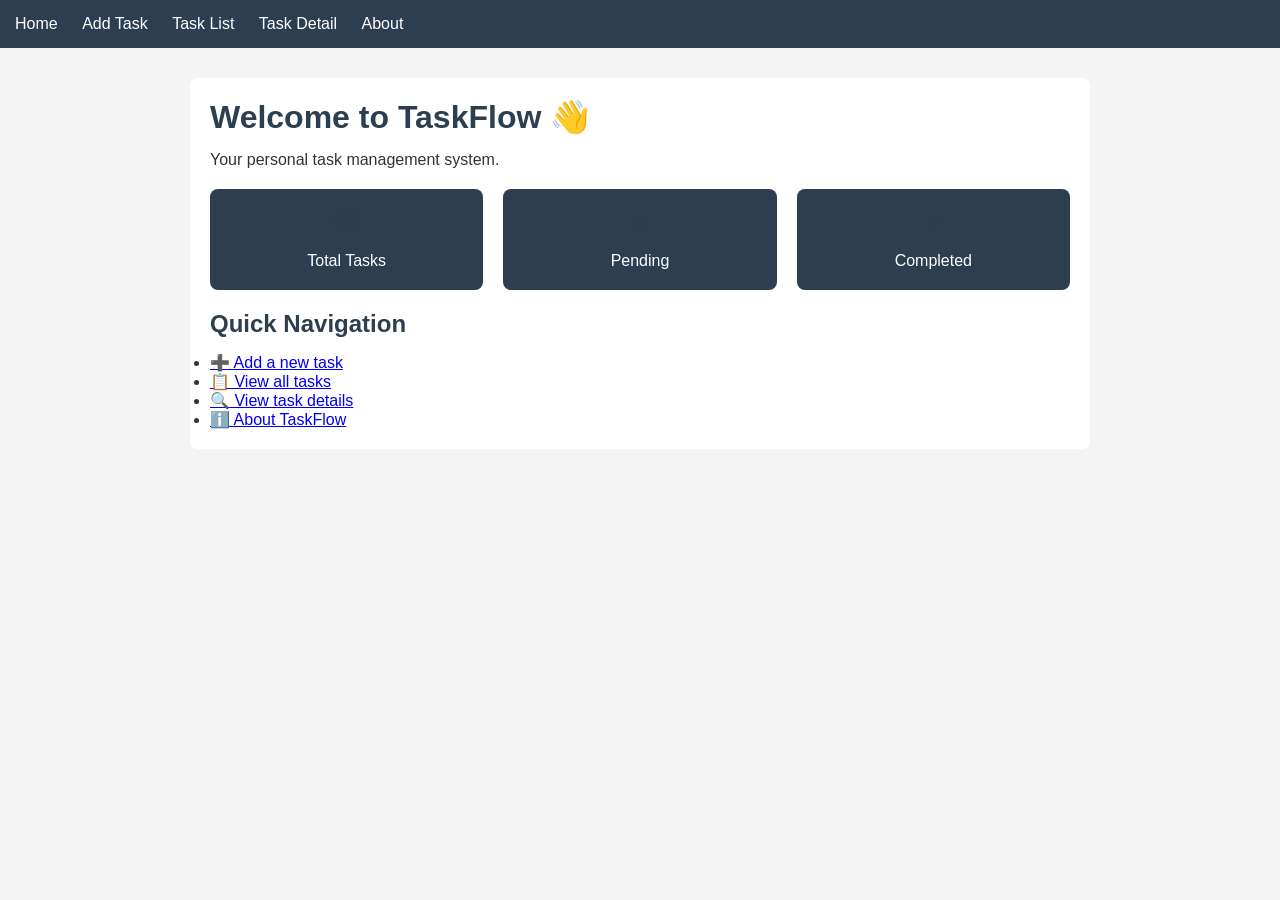
<file: index.html>
<!DOCTYPE html>
<html lang="en">
<head>
  <meta charset="UTF-8">
  <title>TaskFlow - Dashboard</title>
  <link rel="stylesheet" href="style.css">
</head>
<body>
  <nav>
    <a href="index.html">Home</a>
    <a href="add-task.html">Add Task</a>
    <a href="task-list.html">Task List</a>
    <a href="task-detail.html">Task Detail</a>
    <a href="about.html">About</a>
  </nav>
  <div class="container">
    <h1>Welcome to TaskFlow 👋</h1>
    <p>Your personal task management system.</p>
    <div class="summary">
      <div class="card"><h2>12</h2><p>Total Tasks</p></div>
      <div class="card"><h2>5</h2><p>Pending</p></div>
      <div class="card"><h2>7</h2><p>Completed</p></div>
    </div>
    <h2>Quick Navigation</h2>
    <ul>
      <li><a href="add-task.html">➕ Add a new task</a></li>
      <li><a href="task-list.html">📋 View all tasks</a></li>
      <li><a href="task-detail.html">🔍 View task details</a></li>
      <li><a href="about.html">ℹ️ About TaskFlow</a></li>
    </ul>
  </div>
</body>
</html>
</file>
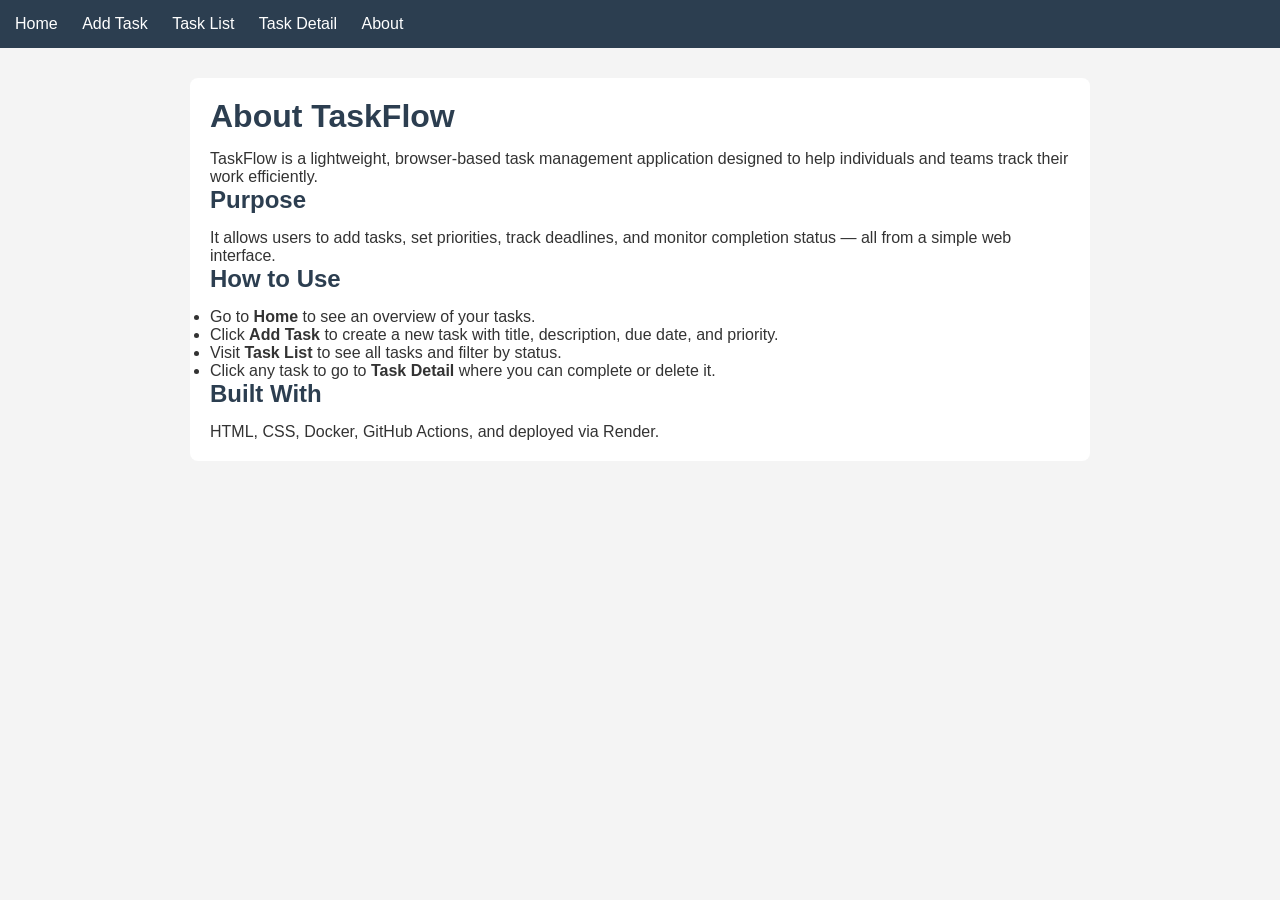
<file: about.html>
<!DOCTYPE html>
<html lang="en">
<head>
  <meta charset="UTF-8">
  <title>TaskFlow - About</title>
  <link rel="stylesheet" href="style.css">
</head>
<body>
  <nav>
    <a href="index.html">Home</a>
    <a href="add-task.html">Add Task</a>
    <a href="task-list.html">Task List</a>
    <a href="task-detail.html">Task Detail</a>
    <a href="about.html">About</a>
  </nav>
  <div class="container">
    <h1>About TaskFlow</h1>
    <p>TaskFlow is a lightweight, browser-based task management application designed to help individuals and teams track their work efficiently.</p>
    <h2>Purpose</h2>
    <p>It allows users to add tasks, set priorities, track deadlines, and monitor completion status — all from a simple web interface.</p>
    <h2>How to Use</h2>
    <ul>
      <li>Go to <strong>Home</strong> to see an overview of your tasks.</li>
      <li>Click <strong>Add Task</strong> to create a new task with title, description, due date, and priority.</li>
      <li>Visit <strong>Task List</strong> to see all tasks and filter by status.</li>
      <li>Click any task to go to <strong>Task Detail</strong> where you can complete or delete it.</li>
    </ul>
    <h2>Built With</h2>
    <p>HTML, CSS, Docker, GitHub Actions, and deployed via Render.</p>
  </div>
</body>
</html>
</file>
<file: style.css>
* { margin: 0; padding: 0; box-sizing: border-box; }
body { font-family: Arial, sans-serif; background: #f4f4f4; color: #333; }
nav { background: #2c3e50; padding: 15px; }
nav a { color: white; margin-right: 20px; text-decoration: none; font-size: 16px; }
nav a:hover { text-decoration: underline; }
.container { max-width: 900px; margin: 30px auto; padding: 20px; background: white; border-radius: 8px; }
h1, h2 { color: #2c3e50; margin-bottom: 15px; }
table { width: 100%; border-collapse: collapse; margin-top: 15px; }
th, td { border: 1px solid #ddd; padding: 10px; text-align: left; }
th { background: #2c3e50; color: white; }
button { padding: 8px 15px; background: #2c3e50; color: white; border: none; cursor: pointer; border-radius: 4px; }
button:hover { background: #34495e; }
input, select, textarea { width: 100%; padding: 8px; margin: 8px 0 15px; border: 1px solid #ddd; border-radius: 4px; }
.summary { display: flex; gap: 20px; margin: 20px 0; }
.card { background: #2c3e50; color: white; padding: 20px; border-radius: 8px; text-align: center; flex: 1; }
</file>
